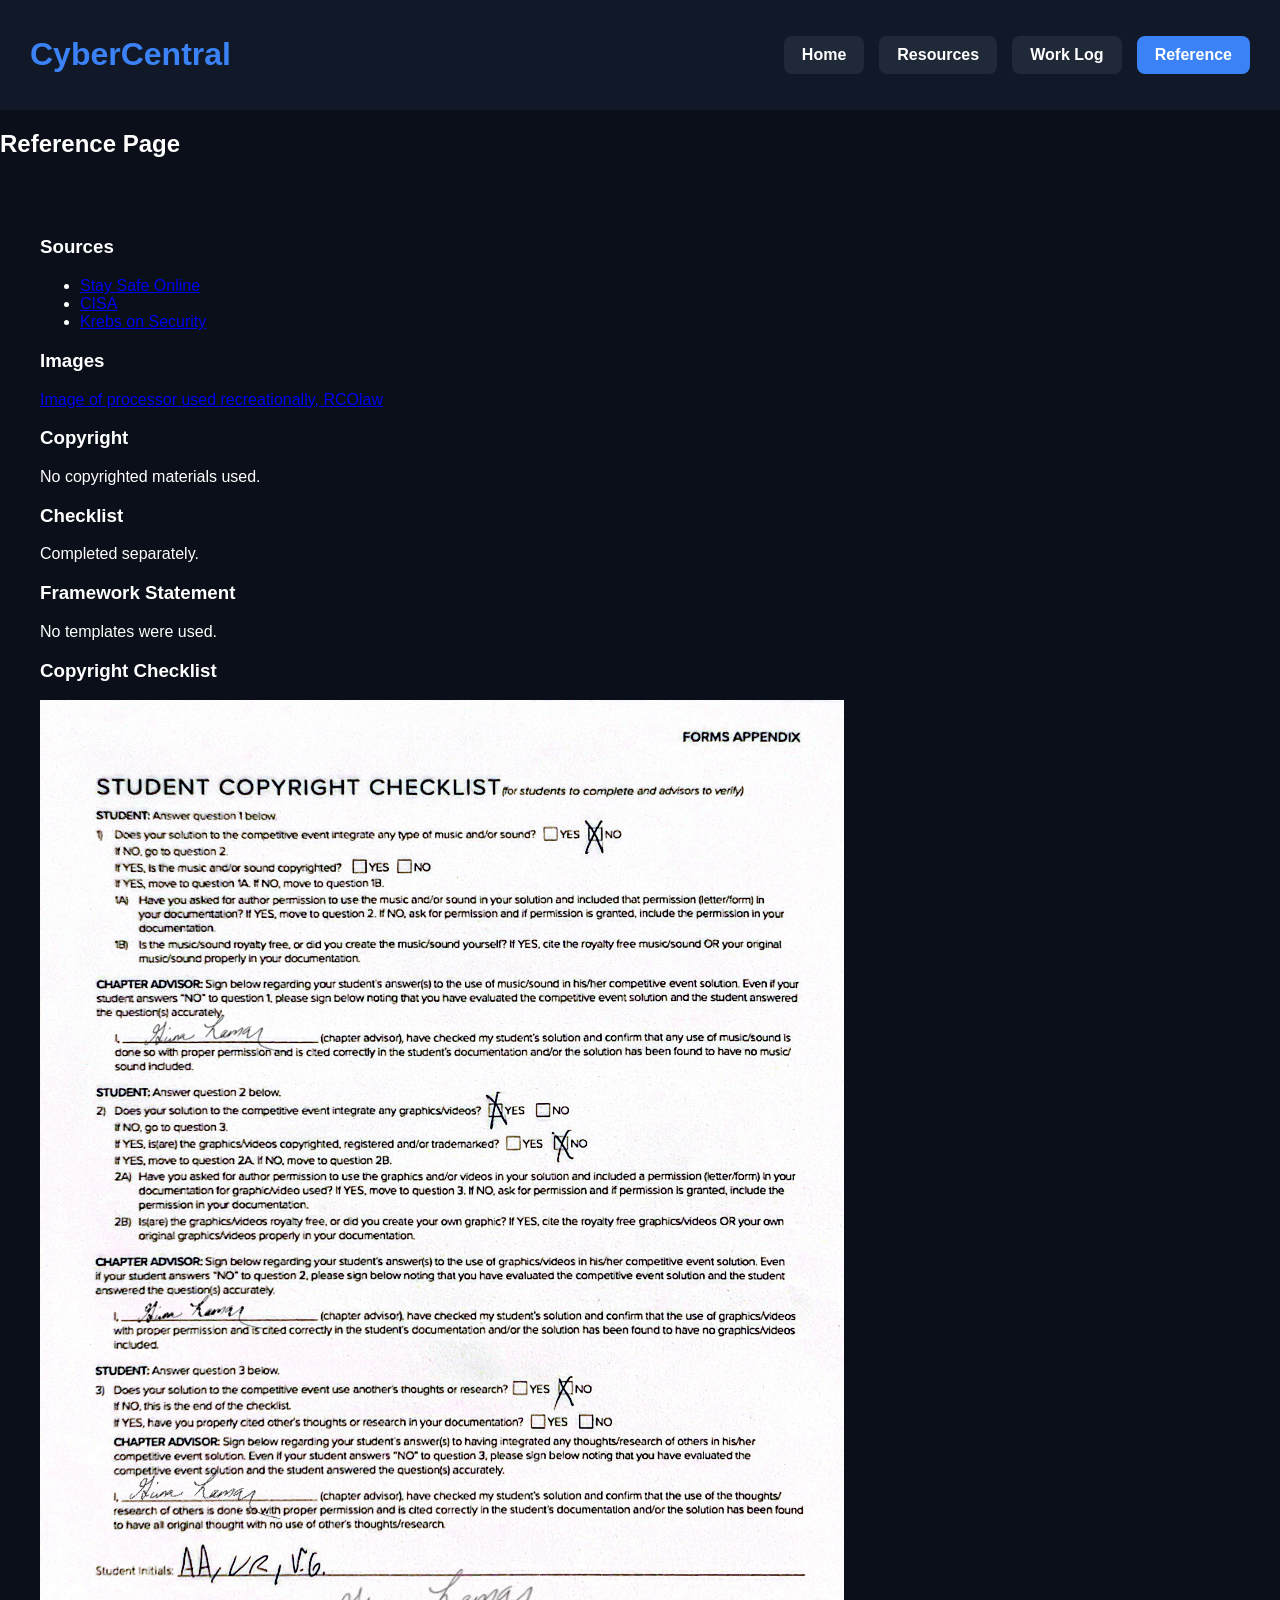
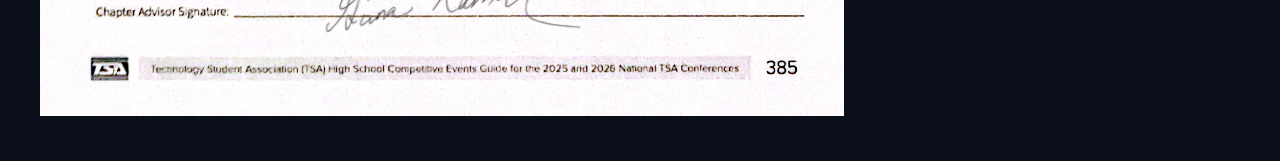
<file: reference.html>
<!DOCTYPE html>
<html lang="en">
<head>
    <meta charset="UTF-8">
    <title>Reference Page</title>
    <link rel="stylesheet" href="style.css">
</head>
<body>

<header class="navbar">
    <h1 class="logo">CyberCentral</h1>
    <nav class="nav-buttons">
        <a href="index.html" class="nav-btn">Home</a>
        <a href="directory.html" class="nav-btn">Resources</a>
        <a href="worklog.html" class="nav-btn">Work Log</a>
        <a href="reference.html" class="nav-btn active">Reference</a>
    </nav>
</header>

<section class="page-header">
    <h2>Reference Page</h2>
</section>

<section class="worklog-container">
    <h3>Sources</h3>
    <ul>
        <li><a href="https://staysafeonline.org/" target="_blank">Stay Safe Online</a></li>
        <li><a href="https://www.cisa.gov/" target="_blank">CISA</a></li>
        <li><a href="https://krebsonsecurity.com/" target="_blank">Krebs on Security</a></li>
    </ul>

    <h3>Images</h3>
    <a href="https://rcolaw.com/industries/technology" target="_blank">Image of processor used recreationally, RCOlaw</a>

    <h3>Copyright</h3>
    <p>No copyrighted materials used.</p>

    <h3>Checklist</h3>
    <p>Completed separately.</p>

    <h3>Framework Statement</h3>
    <p>No templates were used.</p>

    <h3>Copyright Checklist</h3>
    <img src="copyright_checklist.png" alt="Worklog">

</section>

</body>
</html>
</file>
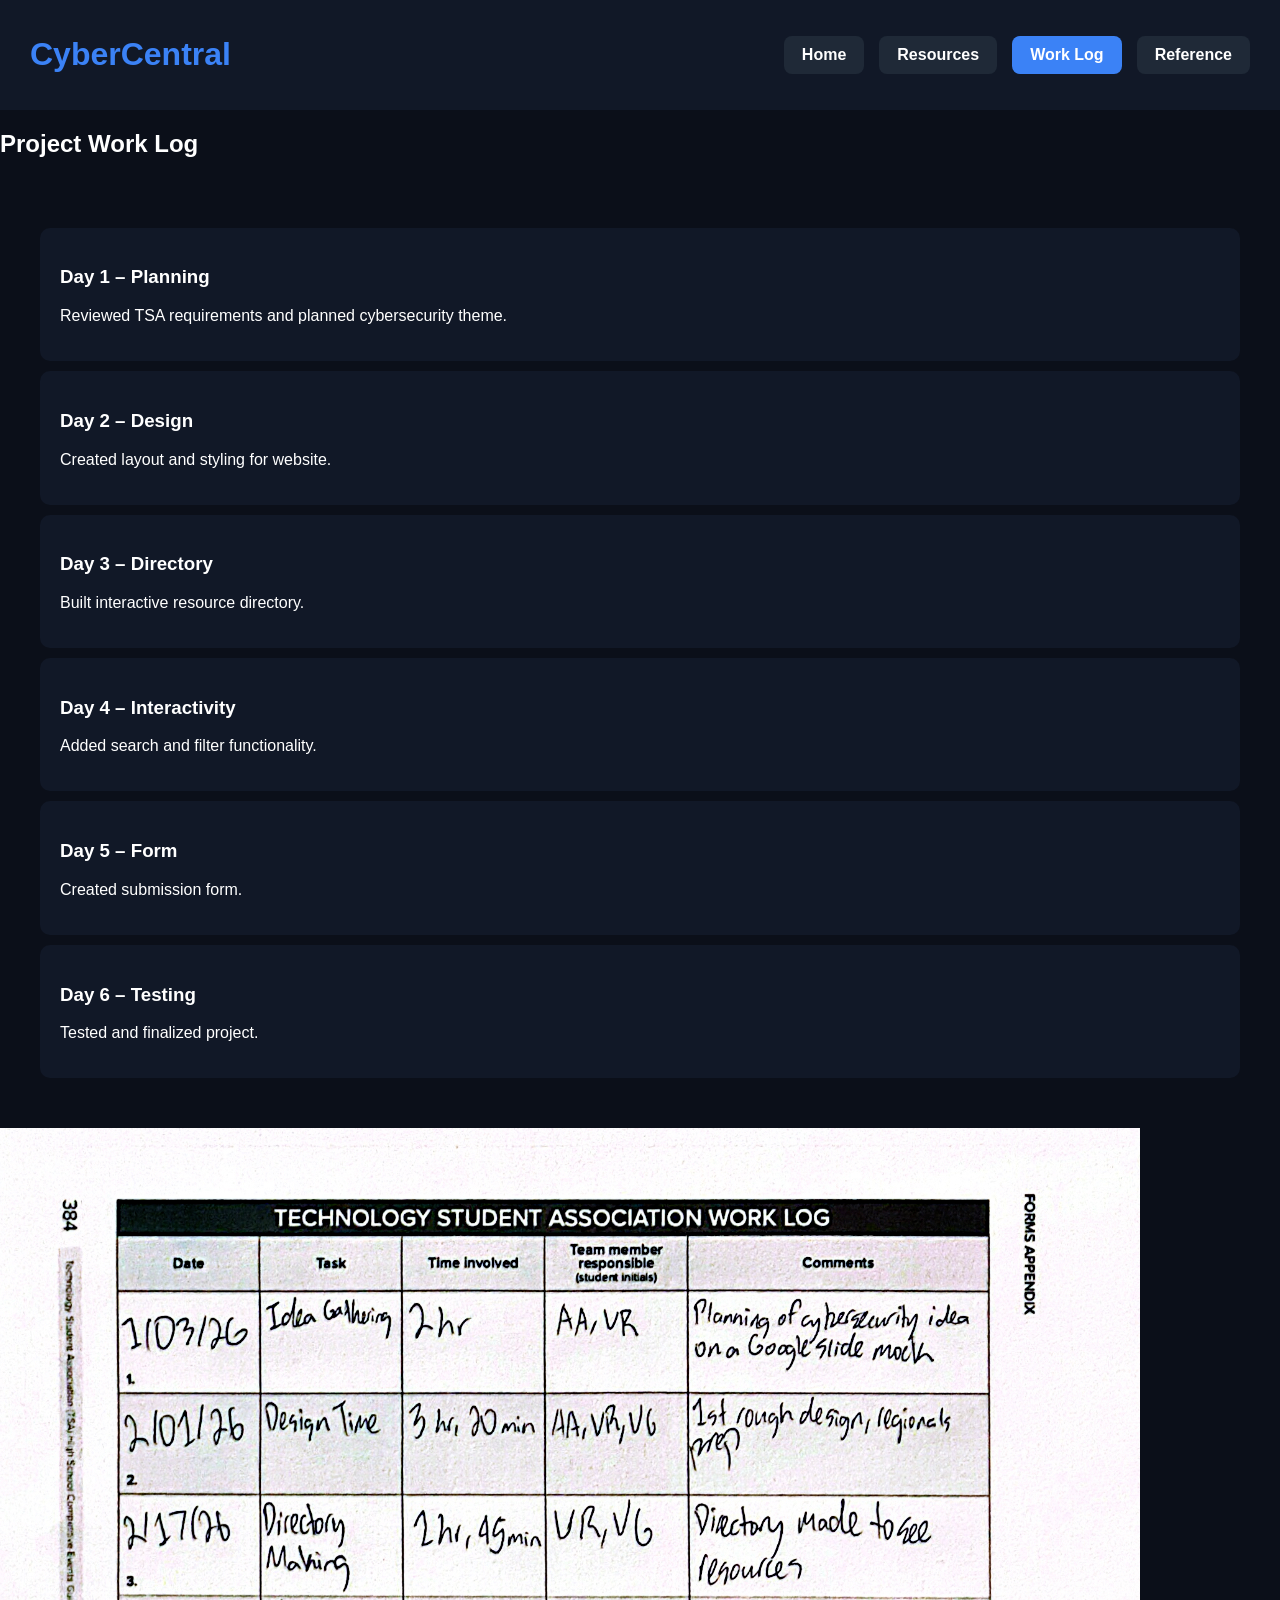
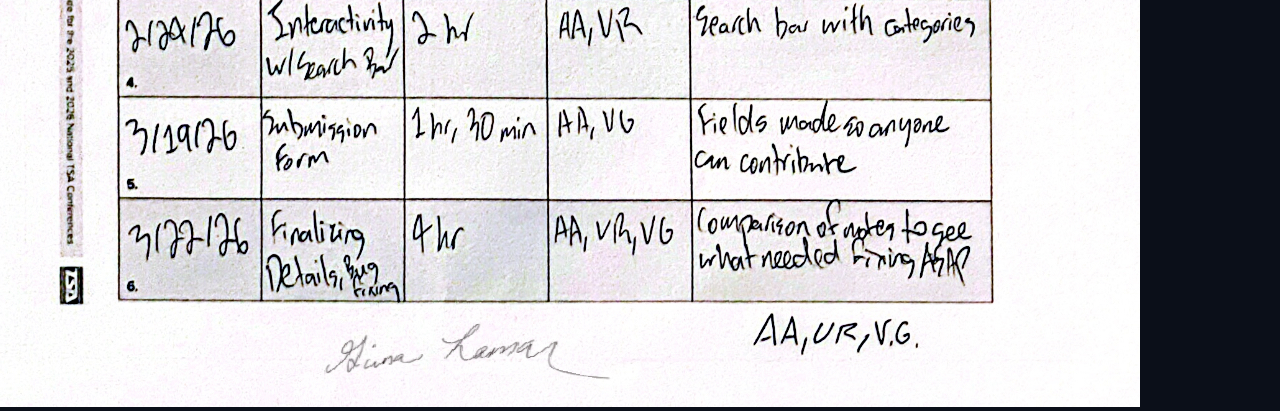
<file: worklog.html>
<!DOCTYPE html>
<html lang="en">
<head>
    <meta charset="UTF-8">
    <title>Work Log</title>
    <link rel="stylesheet" href="style.css">
</head>
<body>

<header class="navbar">
    <h1 class="logo">CyberCentral</h1>
    <nav class="nav-buttons">
        <a href="index.html" class="nav-btn">Home</a>
        <a href="directory.html" class="nav-btn">Resources</a>
        <a href="worklog.html" class="nav-btn active">Work Log</a>
        <a href="reference.html" class="nav-btn">Reference</a>
    </nav>
</header>

<section class="page-header">
    <h2>Project Work Log</h2>
</section>

<section class="worklog-container">
    <div class="worklog-entry">
        <h3>Day 1 – Planning</h3>
        <p>Reviewed TSA requirements and planned cybersecurity theme.</p>
    </div>
    <div class="worklog-entry">
        <h3>Day 2 – Design</h3>
        <p>Created layout and styling for website.</p>
    </div>
    <div class="worklog-entry">
        <h3>Day 3 – Directory</h3>
        <p>Built interactive resource directory.</p>
    </div>
    <div class="worklog-entry">
        <h3>Day 4 – Interactivity</h3>
        <p>Added search and filter functionality.</p>
    </div>
    <div class="worklog-entry">
        <h3>Day 5 – Form</h3>
        <p>Created submission form.</p>
    </div>
    <div class="worklog-entry">
        <h3>Day 6 – Testing</h3>
        <p>Tested and finalized project.</p>
    </div>
</section>

<img src="worklog.png" alt="Worklog">

</body>
</html>
</file>
<file: style.css>
/*General body styling: font, background color, text color*/
body {
    margin: 0;
    font-family: 'Segoe UI', sans-serif;
    background: #0b0f19;
    color: white;
}

/*Navbar styling: flex layout, spacing, background color*/
.navbar {
    display: flex;
    justify-content: space-between;
    align-items: center;
    padding: 15px 30px;
    background: #111827;
}

/*Logo color*/
.logo {
    color: #3b82f6;
}

/*Navigation buttons container styling*/
.nav-buttons {
    display: flex;
    gap: 15px;
}

/*Navigation button styling, including hover effects and active state*/
.nav-btn {
    background: #1f2937;
    color: white;
    text-decoration: none;
    padding: 10px 18px;
    border-radius: 8px;
    font-weight: bold;
    transition: all 0.3s ease;
}
.nav-btn.active {
    background: #3b82f6;
}
.nav-btn:hover {
    background: #2563eb;
    transform: translateY(-2px);
    box-shadow: 0 4px 8px rgba(0,0,0,0.2);
}

/*Hero section styling: height, background image, flex alignment*/
.hero {
    height: 90vh;
    background: url('https://images.unsplash.com/photo-1518770660439-4636190af475') center/cover;
    display: flex;
    align-items: center;
}
/*Hero overlay for text*/
.hero-overlay {
    background: rgba(30,64,175,0.85);
    padding: 40px;
    margin-left: 40px;
    border-radius: 10px;
    max-width: 500px;
}
/*Scroll text at bottom of hero section*/
.scroll-text {
    position: absolute;
    bottom: 20px;
    left: 50%;
    transform: translateX(-50%);
    color: white;
    font-weight: bold;
    letter-spacing: 2px;
}

/* Highlights and worklog container padding*/
.highlights, .worklog-container {
    padding: 40px;
}

/*Grid layout for cards*/
.grid {
    display: grid;
    grid-template-columns: repeat(auto-fit, minmax(250px, 1fr));
    gap: 20px;
}

/*Card styling with background + padding + border + hover effect*/
.card {
    background: #111827;
    padding: 20px;
    border-left: 4px solid #3b82f6;
    border-radius: 10px;
    transition: transform 0.2s ease, box-shadow 0.2s ease;
}
.card:hover {
    transform: translateY(-3px);
    box-shadow: 0 6px 12px rgba(0,0,0,0.3);
}

/*Button styling + hover effects*/
.btn {
    display: inline-block;
    padding: 10px 20px;
    background: #3b82f6;
    color: white;
    text-decoration: none;
    border-radius: 8px;
    font-weight: bold;
    transition: all 0.3s ease;
    margin-top: 10px;
}
.btn:hover {
    background: #2563eb;
    transform: translateY(-2px);
    box-shadow: 0 4px 8px rgba(0,0,0,0.2);
}

.controls {
    padding: 20px;
    display: flex;
    gap: 10px;
    flex-wrap: wrap;
}
input, textarea, select {
    padding: 10px;
    background: #1f2937;
    border: none;
    color: white;
    border-radius: 8px;
    width: 100%;
    box-sizing: border-box;
}
textarea {
    resize: vertical;
}
button {
    cursor: pointer;
}

/*Worklog card styling*/
.worklog-entry {
    background: #111827;
    margin: 10px 0;
    padding: 20px;
    border-radius: 10px;
}
</file>
